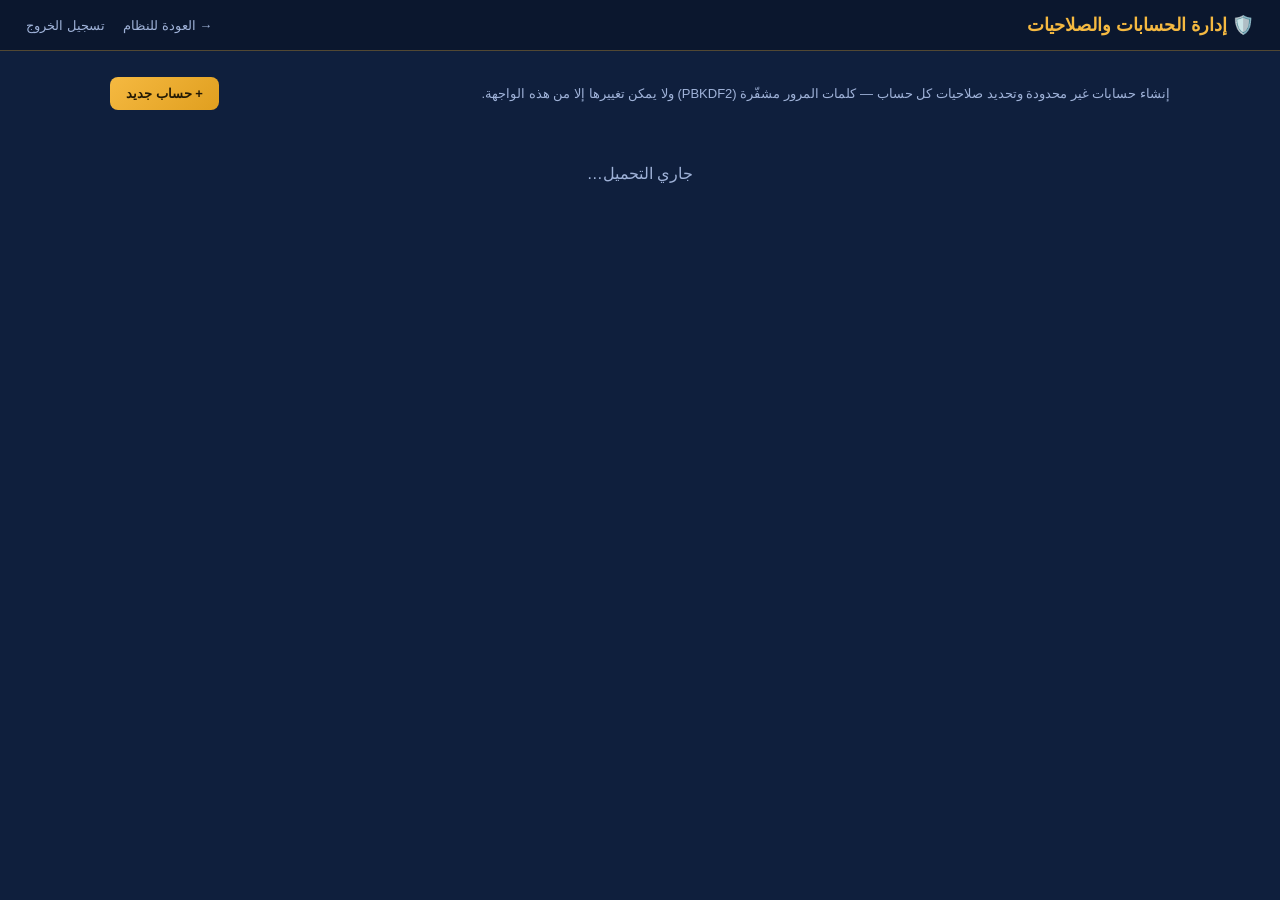
<file: command_screen/static/admin.html>
<!DOCTYPE html>
<html lang="ar" dir="rtl" translate="no">
<head>
<meta charset="utf-8">
<meta name="google" content="notranslate">
<meta name="viewport" content="width=device-width, initial-scale=1">
<title>إدارة الحسابات — شاشة القائد</title>
<style>
  * { box-sizing: border-box; margin: 0; padding: 0; }
  body { font-family: 'Segoe UI', Tahoma, Arial, sans-serif; background: #0f1f3d; color: #e8eefc; min-height: 100vh; }
  header { display: flex; align-items: center; justify-content: space-between; padding: 14px 26px;
           background: rgba(0,0,0,.25); border-bottom: 1px solid rgba(245,185,65,.3); }
  header h1 { font-size: 18px; color: #f5b941; }
  header .who { font-size: 12.5px; color: #9fb2d8; }
  header a { color: #9fb2d8; text-decoration: none; font-size: 13px; margin-inline-start: 14px; }
  header a:hover { color: #f5b941; }
  main { max-width: 1100px; margin: 26px auto; padding: 0 20px; }
  .bar { display: flex; justify-content: space-between; align-items: center; margin-bottom: 14px; }
  .bar p { color: #9fb2d8; font-size: 13px; }
  button { border: 0; border-radius: 8px; padding: 9px 16px; cursor: pointer; font-size: 13px; font-weight: 600; }
  .primary { background: linear-gradient(135deg, #f5b941, #e09f1f); color: #231a05; }
  .ghost { background: #1c3560; color: #dbe6fa; border: 1px solid #33507f; }
  .danger { background: #5c1f24; color: #ffb4b4; border: 1px solid #8a3a40; }
  table { width: 100%; border-collapse: collapse; background: rgba(255,255,255,.04); border-radius: 12px; overflow: hidden; }
  th, td { padding: 11px 14px; text-align: right; font-size: 13px; border-bottom: 1px solid rgba(255,255,255,.07); }
  th { background: rgba(245,185,65,.12); color: #f5d68a; font-weight: 700; }
  tr:hover td { background: rgba(255,255,255,.03); }
  .pill { display: inline-block; padding: 2px 10px; border-radius: 20px; font-size: 11.5px; background: #1c3560; color: #bcd0f5; }
  .pill.off { background: #4a2020; color: #ffb4b4; }
  .acts button { margin-inline-end: 6px; padding: 6px 10px; font-size: 12px; }
  .modal-bg { position: fixed; inset: 0; background: rgba(0,0,0,.6); display: none; align-items: center; justify-content: center; z-index: 50; }
  .modal-bg.on { display: flex; }
  .modal { background: #12244a; border: 1px solid #33507f; border-radius: 14px; width: 640px; max-width: 94vw; max-height: 88vh; overflow: auto; padding: 22px 26px; }
  .modal h2 { font-size: 16px; color: #f5b941; margin-bottom: 14px; }
  .grid { display: grid; grid-template-columns: 1fr 1fr; gap: 12px; }
  label { display: block; font-size: 12px; color: #9fb2d8; margin-bottom: 4px; }
  input, select { width: 100%; padding: 9px 12px; border-radius: 8px; border: 1px solid #33507f; background: #0d1c38; color: #fff; font-size: 13px; }
  .perms { margin-top: 14px; border-top: 1px solid #33507f; padding-top: 10px; }
  .perms h3 { font-size: 13px; color: #f5d68a; margin-bottom: 8px; }
  .perm-grid { display: grid; grid-template-columns: repeat(2, 1fr); gap: 6px 14px; max-height: 220px; overflow: auto; }
  .perm-grid label { display: flex; align-items: center; gap: 7px; color: #c9d6f2; font-size: 12.5px; cursor: pointer; }
  .perm-grid input { width: auto; }
  .mfoot { display: flex; gap: 8px; justify-content: flex-start; margin-top: 16px; }
  .err { color: #ff9d9d; font-size: 12.5px; margin-top: 8px; min-height: 16px; }
  .ok { color: #9fe6a0; font-size: 12.5px; margin-top: 8px; min-height: 16px; }
  .empty { text-align: center; color: #9fb2d8; padding: 40px; }
</style>
</head>
<body>
<header>
  <h1>🛡️ إدارة الحسابات والصلاحيات</h1>
  <div>
    <span class="who" id="who"></span>
    <a href="/">→ العودة للنظام</a>
    <a href="#" id="logout">تسجيل الخروج</a>
  </div>
</header>
<main>
  <div class="bar">
    <p>إنشاء حسابات غير محدودة وتحديد صلاحيات كل حساب — كلمات المرور مشفّرة (PBKDF2) ولا يمكن تغييرها إلا من هذه الواجهة.</p>
    <button class="primary" id="addBtn">+ حساب جديد</button>
  </div>
  <div id="list"><div class="empty">جاري التحميل…</div></div>
</main>

<div class="modal-bg" id="mbg">
  <div class="modal">
    <h2 id="mTitle">حساب جديد</h2>
    <div class="grid">
      <div><label>اسم المستخدم (إنجليزي — الدخول به)</label><input id="fUser" dir="ltr" placeholder="operator.x"></div>
      <div><label>الاسم الظاهر</label><input id="fName" placeholder="مثال: وائل حمدي"></div>
      <div><label>الدور (يضبط الصلاحيات تلقائيًا — يمكن تعديلها يدويًا)</label>
        <select id="fRole"></select></div>
      <div><label id="pwLabel">كلمة المرور (8+ أحرف)</label><input id="fPass" type="password" dir="ltr"></div>
      <div style="grid-column:1/-1"><label><input type="checkbox" id="fActive" checked style="width:auto"> الحساب نشط</label></div>
    </div>
    <div class="perms"><h3>الصلاحيات</h3><div class="perm-grid" id="permGrid"></div></div>
    <div class="err" id="mErr"></div>
    <div class="mfoot">
      <button class="primary" id="mSave">حفظ</button>
      <button class="ghost" id="mCancel">إلغاء</button>
      <button class="danger" id="mDelete" style="display:none">حذف الحساب</button>
    </div>
  </div>
</div>

<script>
let ME = null, USERS = [], CATALOG = null, EDIT_ID = null;
const $ = (s) => document.querySelector(s);
const $$ = (s) => [...document.querySelectorAll(s)];

async function api(path, opts = {}) {
  const o = { method: opts.method || 'GET', headers: { 'Content-Type': 'application/json' } };
  if (opts.body !== undefined) o.body = JSON.stringify(opts.body);
  const r = await fetch(path, o);
  const d = await r.json().catch(() => ({}));
  if (r.status === 401) { location.href = '/login?next=/admin'; throw new Error('login'); }
  if (!r.ok) throw new Error(d.detail || 'خطأ');
  return d;
}

function esc(s){return String(s??'').replace(/[&<>"']/g,c=>({'&':'&amp;','<':'&lt;','>':'&gt;','"':'&quot;',"'":'&#39;'}[c]))}

async function boot() {
  try {
    const me = await api('/api/auth/me');
    ME = me.user;
    if (!ME.permissions.includes('admin.users')) { document.body.innerHTML = '<div class="empty" style="padding-top:15vh">⛔ ليس لديك صلاحية إدارة الحسابات</div>'; return; }
    $('#who').textContent = 'مسجل الدخول: ' + ME.display_name + ' (' + ME.username + ')';
    const data = await api('/api/admin/users');
    USERS = data.users; CATALOG = data.catalog;
    render();
  } catch (e) { if (e.message !== 'login') $('#list').innerHTML = '<div class="empty">تعذر التحميل: ' + esc(e.message) + '</div>'; }
}

function render() {
  const roleOpts = Object.entries(CATALOG.roles).map(([k,v]) => `<option value="${k}">${v}</option>`).join('');
  $('#fRole').innerHTML = roleOpts;
  $('#permGrid').innerHTML = Object.entries(CATALOG.permissions).map(([k,v]) =>
    `<label><input type="checkbox" value="${k}"> ${v} <span class="pill" dir="ltr">${k}</span></label>`).join('');
  $('#list').innerHTML = `<table><tr><th>اسم المستخدم</th><th>الاسم الظاهر</th><th>الدور</th><th>الصلاحيات</th><th>الحالة</th><th>جلسات نشطة</th><th>إجراءات</th></tr>` +
    USERS.map(u => `<tr>
      <td dir="ltr">${esc(u.username)}</td><td>${esc(u.display_name)}</td>
      <td><span class="pill">${esc(u.role_label || u.role)}</span></td>
      <td>${u.permissions.length} / ${Object.keys(CATALOG.permissions).length}</td>
      <td>${u.active ? '<span class="pill">نشط</span>' : '<span class="pill off">معطّل</span>'}</td>
      <td>${u.sessions}</td>
      <td class="acts">
        <button class="ghost" onclick="openEdit(${u.id})">تعديل</button>
        <button class="ghost" onclick="resetPw(${u.id})">كلمة مرور</button>
        ${u.id !== ME.id ? `<button class="danger" onclick="delUser(${u.id})">حذف</button>` : ''}
      </td></tr>`).join('') + '</table>';
}

function presetPerms(role) { return CATALOG.presets[role] || []; }

function openModal(u) {
  EDIT_ID = u ? u.id : null;
  $('#mTitle').textContent = u ? 'تعديل: ' + u.username : 'حساب جديد';
  $('#fUser').value = u ? u.username : ''; $('#fUser').disabled = !!u;
  $('#fName').value = u ? u.display_name : '';
  $('#fRole').value = u ? u.role : 'operator';
  $('#fPass').value = ''; $('#pwLabel').textContent = u ? 'كلمة مرور جديدة (اتركها فارغة لعدم التغيير)' : 'كلمة المرور (8+ أحرف)';
  $('#fActive').checked = u ? !!u.active : true;
  $('#mDelete').style.display = u && u.id !== ME.id ? '' : 'none';
  // permissions: explicit list if set, else role preset
  const perms = (u && u.permissions && u.permissions.length) ? u.permissions : presetPerms(u ? u.role : 'operator');
  $$('#permGrid input').forEach(cb => cb.checked = perms.includes(cb.value));
  $('#mErr').textContent = ''; $('#mbg').classList.add('on');
}

$('#addBtn').onclick = () => openModal(null);
$('#mCancel').onclick = () => $('#mbg').classList.remove('on');
$('#mbg').addEventListener('click', e => { if (e.target === $('#mbg')) $('#mbg').classList.remove('on'); });
$('#fRole').addEventListener('change', () => {
  if (!EDIT_ID) $$('#permGrid input').forEach(cb => cb.checked = presetPerms($('#fRole').value).includes(cb.value));
});

$('#mSave').onclick = async () => {
  const perms = $$('#permGrid input:checked').map(cb => cb.value);
  const body = { display_name: $('#fName').value.trim(), role: $('#fRole').value,
                 permissions: perms, active: $('#fActive').checked };
  try {
    if (EDIT_ID) {
      await api('/api/admin/users/' + EDIT_ID, { method: 'PUT', body });
      const pw = $('#fPass').value;
      if (pw) { if (pw.length < 8) throw new Error('كلمة المرور 8 أحرف على الأقل');
                await api('/api/admin/users/' + EDIT_ID + '/password', { method: 'POST', body: { password: pw } }); }
    } else {
      body.username = $('#fUser').value.trim(); body.password = $('#fPass').value;
      await api('/api/admin/users', { method: 'POST', body });
    }
    $('#mbg').classList.remove('on'); boot();
  } catch (e) { $('#mErr').textContent = e.message; }
};

window.openEdit = (id) => openModal(USERS.find(u => u.id === id));
window.resetPw = async (id) => {
  const pw = prompt('كلمة المرور الجديدة (8+ أحرف):');
  if (!pw) return;
  try { await api('/api/admin/users/' + id + '/password', { method: 'POST', body: { password: pw } }); boot(); }
  catch (e) { alert(e.message); }
};
window.delUser = async (id) => {
  const u = USERS.find(x => x.id === id);
  if (!confirm('حذف الحساب «' + u.username + » نهائيًا؟')) return;
  try { await api('/api/admin/users/' + id, { method: 'DELETE' }); boot(); }
  catch (e) { alert(e.message); }
};
$('#mDelete').onclick = async () => { await delUser(EDIT_ID); $('#mbg').classList.remove('on'); };
$('#logout').onclick = async (e) => { e.preventDefault(); await fetch('/api/auth/logout', { method: 'POST' }); location.href = '/login'; };

boot();
</script>
</body>
</html>
</file>
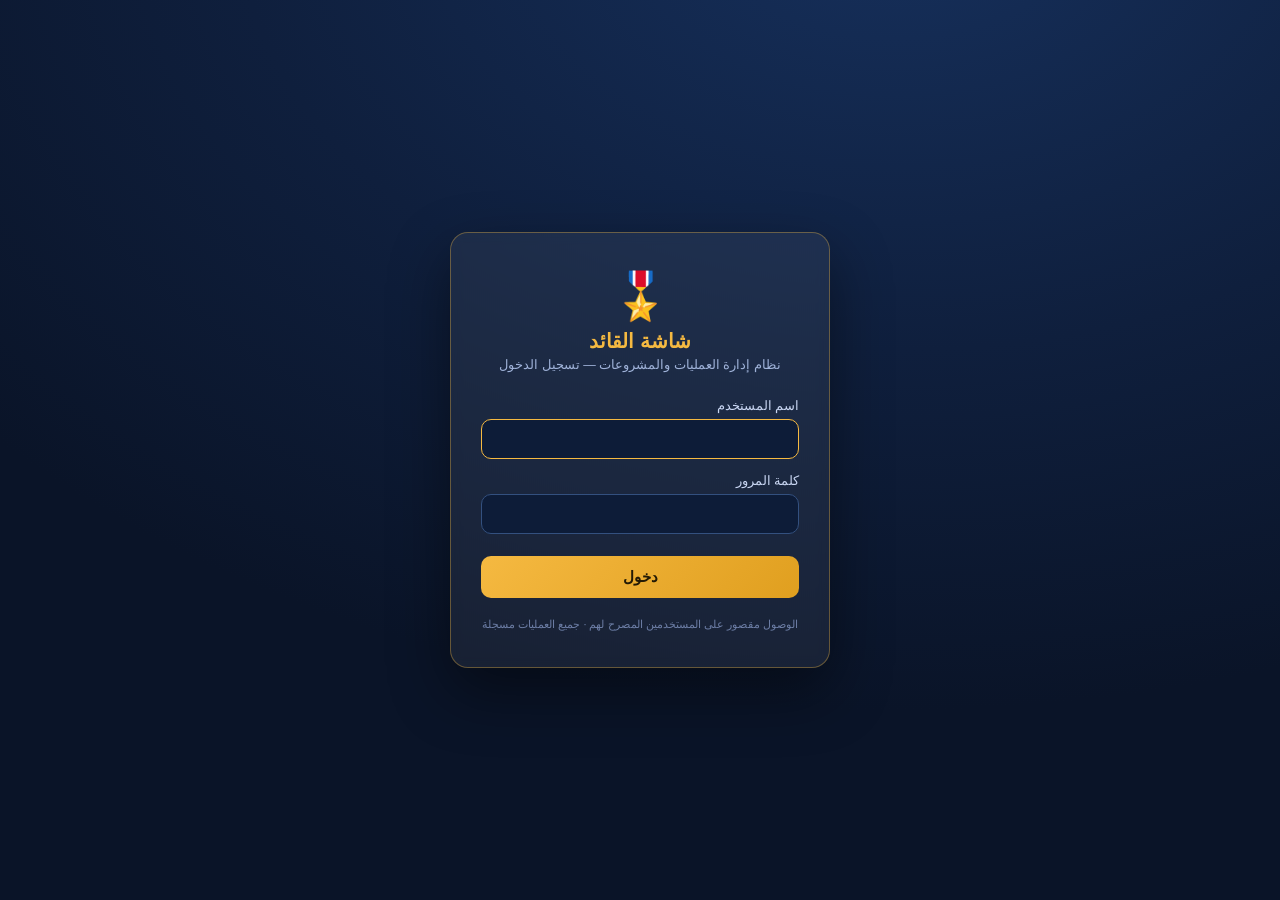
<file: command_screen/static/login.html>
<!DOCTYPE html>
<html lang="ar" dir="rtl" translate="no">
<head>
<meta charset="utf-8">
<meta name="google" content="notranslate">
<meta name="viewport" content="width=device-width, initial-scale=1">
<title>تسجيل الدخول — شاشة القائد</title>
<style>
  * { box-sizing: border-box; margin: 0; padding: 0; }
  body { font-family: 'Segoe UI', Tahoma, Arial, sans-serif; min-height: 100vh; display: flex; align-items: center; justify-content: center;
         background: radial-gradient(1200px 800px at 70% -10%, #16305c 0%, #0f1f3d 55%, #0a1428 100%); color: #e8eefc; }
  .card { width: 380px; background: rgba(255,255,255,.06); border: 1px solid rgba(245,185,65,.35); border-radius: 18px;
          padding: 36px 30px; backdrop-filter: blur(6px); box-shadow: 0 24px 60px rgba(0,0,0,.45); }
  .logo { text-align: center; font-size: 46px; margin-bottom: 6px; }
  h1 { text-align: center; font-size: 20px; color: #f5b941; margin-bottom: 4px; }
  .sub { text-align: center; font-size: 12.5px; color: #9fb2d8; margin-bottom: 26px; }
  label { display: block; font-size: 12.5px; color: #c9d6f2; margin: 14px 0 6px; }
  input { width: 100%; padding: 11px 14px; border-radius: 10px; border: 1px solid #33507f; background: #0d1c38;
          color: #fff; font-size: 14px; outline: none; }
  input:focus { border-color: #f5b941; }
  button { width: 100%; margin-top: 22px; padding: 12px; border: 0; border-radius: 10px; cursor: pointer;
           background: linear-gradient(135deg, #f5b941, #e09f1f); color: #231a05; font-size: 15px; font-weight: 700; }
  button:disabled { opacity: .6; cursor: wait; }
  .err { display: none; margin-top: 14px; padding: 10px 12px; border-radius: 8px; background: rgba(220,60,60,.15);
         border: 1px solid rgba(220,60,60,.5); color: #ffb4b4; font-size: 12.5px; text-align: center; }
  .foot { margin-top: 20px; text-align: center; font-size: 11px; color: #6d7ea6; }
</style>
</head>
<body>
<div class="card">
  <div class="logo">🎖️</div>
  <h1>شاشة القائد</h1>
  <div class="sub">نظام إدارة العمليات والمشروعات — تسجيل الدخول</div>
  <form id="f">
    <label for="u">اسم المستخدم</label>
    <input id="u" autocomplete="username" required autofocus>
    <label for="p">كلمة المرور</label>
    <input id="p" type="password" autocomplete="current-password" required>
    <button id="b" type="submit">دخول</button>
    <div class="err" id="err"></div>
  </form>
  <div class="foot">الوصول مقصور على المستخدمين المصرح لهم · جميع العمليات مسجلة</div>
</div>
<script>
const params = new URLSearchParams(location.search);
const next = params.get('next') || '/';
document.getElementById('f').addEventListener('submit', async (e) => {
  e.preventDefault();
  const b = document.getElementById('b'), err = document.getElementById('err');
  b.disabled = true; err.style.display = 'none';
  try {
    const r = await fetch('/api/auth/login', {
      method: 'POST', headers: { 'Content-Type': 'application/json' },
      body: JSON.stringify({ username: document.getElementById('u').value.trim(),
                             password: document.getElementById('p').value })
    });
    const d = await r.json().catch(() => ({}));
    if (!r.ok) throw new Error(d.detail || 'فشل تسجيل الدخول');
    location.href = next.startsWith('/') ? next : '/';
  } catch (ex) {
    err.textContent = ex.message; err.style.display = 'block';
    b.disabled = false;
  }
});
</script>
</body>
</html>
</file>
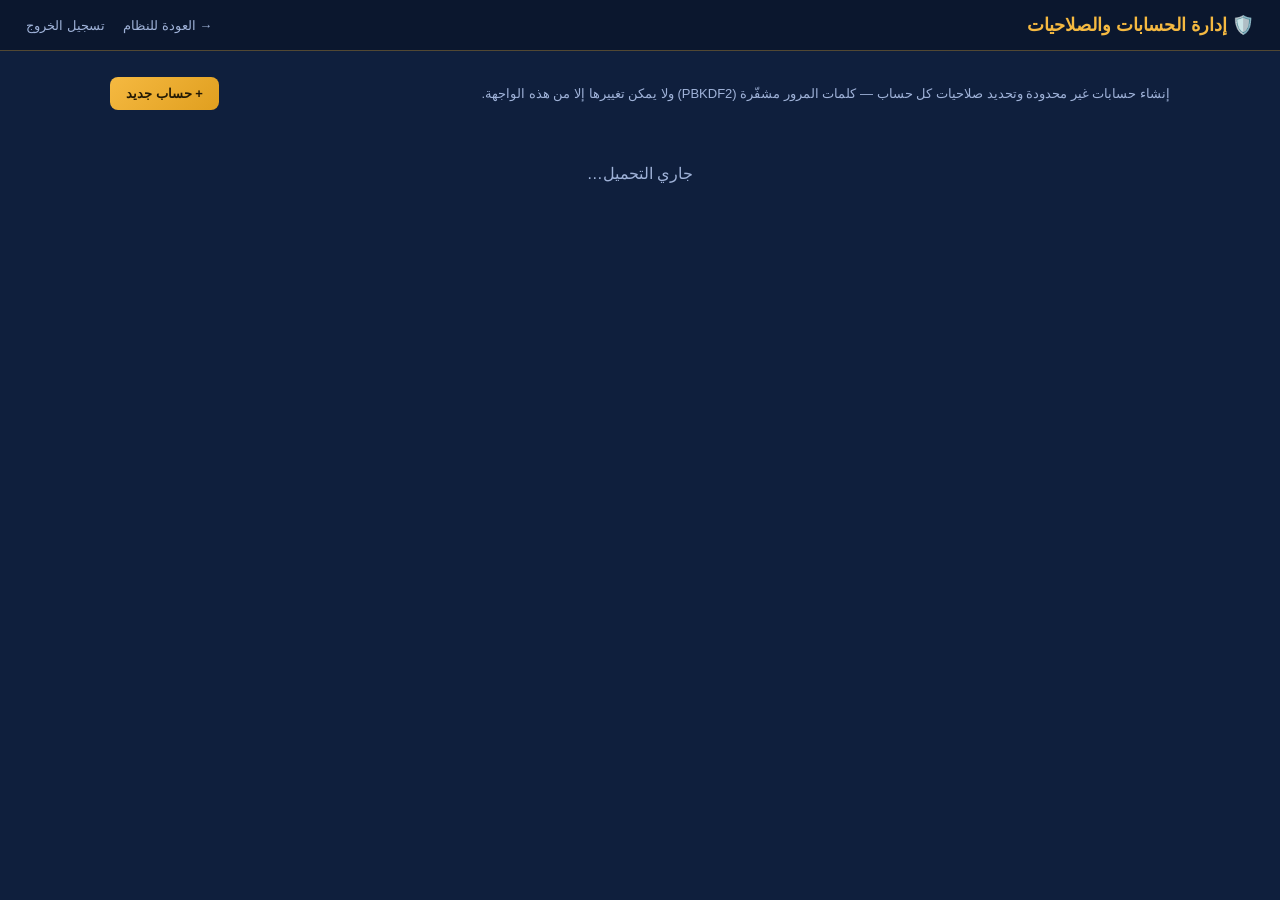
<file: projects_station/static/admin.html>
<!DOCTYPE html>
<html lang="ar" dir="rtl" translate="no">
<head>
<meta charset="utf-8">
<meta name="google" content="notranslate">
<meta name="viewport" content="width=device-width, initial-scale=1">
<title>إدارة الحسابات — محطة قسم المشروعات</title>
<style>
  * { box-sizing: border-box; margin: 0; padding: 0; }
  body { font-family: 'Segoe UI', Tahoma, Arial, sans-serif; background: #0f1f3d; color: #e8eefc; min-height: 100vh; }
  header { display: flex; align-items: center; justify-content: space-between; padding: 14px 26px;
           background: rgba(0,0,0,.25); border-bottom: 1px solid rgba(245,185,65,.3); }
  header h1 { font-size: 18px; color: #f5b941; }
  header .who { font-size: 12.5px; color: #9fb2d8; }
  header a { color: #9fb2d8; text-decoration: none; font-size: 13px; margin-inline-start: 14px; }
  header a:hover { color: #f5b941; }
  main { max-width: 1100px; margin: 26px auto; padding: 0 20px; }
  .bar { display: flex; justify-content: space-between; align-items: center; margin-bottom: 14px; }
  .bar p { color: #9fb2d8; font-size: 13px; }
  button { border: 0; border-radius: 8px; padding: 9px 16px; cursor: pointer; font-size: 13px; font-weight: 600; }
  .primary { background: linear-gradient(135deg, #f5b941, #e09f1f); color: #231a05; }
  .ghost { background: #1c3560; color: #dbe6fa; border: 1px solid #33507f; }
  .danger { background: #5c1f24; color: #ffb4b4; border: 1px solid #8a3a40; }
  table { width: 100%; border-collapse: collapse; background: rgba(255,255,255,.04); border-radius: 12px; overflow: hidden; }
  th, td { padding: 11px 14px; text-align: right; font-size: 13px; border-bottom: 1px solid rgba(255,255,255,.07); }
  th { background: rgba(245,185,65,.12); color: #f5d68a; font-weight: 700; }
  tr:hover td { background: rgba(255,255,255,.03); }
  .pill { display: inline-block; padding: 2px 10px; border-radius: 20px; font-size: 11.5px; background: #1c3560; color: #bcd0f5; }
  .pill.off { background: #4a2020; color: #ffb4b4; }
  .acts button { margin-inline-end: 6px; padding: 6px 10px; font-size: 12px; }
  .modal-bg { position: fixed; inset: 0; background: rgba(0,0,0,.6); display: none; align-items: center; justify-content: center; z-index: 50; }
  .modal-bg.on { display: flex; }
  .modal { background: #12244a; border: 1px solid #33507f; border-radius: 14px; width: 640px; max-width: 94vw; max-height: 88vh; overflow: auto; padding: 22px 26px; }
  .modal h2 { font-size: 16px; color: #f5b941; margin-bottom: 14px; }
  .grid { display: grid; grid-template-columns: 1fr 1fr; gap: 12px; }
  label { display: block; font-size: 12px; color: #9fb2d8; margin-bottom: 4px; }
  input, select { width: 100%; padding: 9px 12px; border-radius: 8px; border: 1px solid #33507f; background: #0d1c38; color: #fff; font-size: 13px; }
  .perms { margin-top: 14px; border-top: 1px solid #33507f; padding-top: 10px; }
  .perms h3 { font-size: 13px; color: #f5d68a; margin-bottom: 8px; }
  .perm-grid { display: grid; grid-template-columns: repeat(2, 1fr); gap: 6px 14px; max-height: 220px; overflow: auto; }
  .perm-grid label { display: flex; align-items: center; gap: 7px; color: #c9d6f2; font-size: 12.5px; cursor: pointer; }
  .perm-grid input { width: auto; }
  .mfoot { display: flex; gap: 8px; justify-content: flex-start; margin-top: 16px; }
  .err { color: #ff9d9d; font-size: 12.5px; margin-top: 8px; min-height: 16px; }
  .ok { color: #9fe6a0; font-size: 12.5px; margin-top: 8px; min-height: 16px; }
  .empty { text-align: center; color: #9fb2d8; padding: 40px; }
</style>
</head>
<body>
<header>
  <h1>🛡️ إدارة الحسابات والصلاحيات</h1>
  <div>
    <span class="who" id="who"></span>
    <a href="/">→ العودة للنظام</a>
    <a href="#" id="logout">تسجيل الخروج</a>
  </div>
</header>
<main>
  <div class="bar">
    <p>إنشاء حسابات غير محدودة وتحديد صلاحيات كل حساب — كلمات المرور مشفّرة (PBKDF2) ولا يمكن تغييرها إلا من هذه الواجهة.</p>
    <button class="primary" id="addBtn">+ حساب جديد</button>
  </div>
  <div id="list"><div class="empty">جاري التحميل…</div></div>
</main>

<div class="modal-bg" id="mbg">
  <div class="modal">
    <h2 id="mTitle">حساب جديد</h2>
    <div class="grid">
      <div><label>اسم المستخدم (إنجليزي — الدخول به)</label><input id="fUser" dir="ltr" placeholder="operator.x"></div>
      <div><label>الاسم الظاهر</label><input id="fName" placeholder="مثال: وائل حمدي"></div>
      <div><label>الدور (يضبط الصلاحيات تلقائيًا — يمكن تعديلها يدويًا)</label>
        <select id="fRole"></select></div>
      <div><label id="pwLabel">كلمة المرور (8+ أحرف)</label><input id="fPass" type="password" dir="ltr"></div>
      <div style="grid-column:1/-1"><label><input type="checkbox" id="fActive" checked style="width:auto"> الحساب نشط</label></div>
    </div>
    <div class="perms"><h3>الصلاحيات</h3><div class="perm-grid" id="permGrid"></div></div>
    <div class="err" id="mErr"></div>
    <div class="mfoot">
      <button class="primary" id="mSave">حفظ</button>
      <button class="ghost" id="mCancel">إلغاء</button>
      <button class="danger" id="mDelete" style="display:none">حذف الحساب</button>
    </div>
  </div>
</div>

<script>
let ME = null, USERS = [], CATALOG = null, EDIT_ID = null;
const $ = (s) => document.querySelector(s);
const $$ = (s) => [...document.querySelectorAll(s)];

async function api(path, opts = {}) {
  const o = { method: opts.method || 'GET', headers: { 'Content-Type': 'application/json' } };
  if (opts.body !== undefined) o.body = JSON.stringify(opts.body);
  const r = await fetch(path, o);
  const d = await r.json().catch(() => ({}));
  if (r.status === 401) { location.href = '/login?next=/admin'; throw new Error('login'); }
  if (!r.ok) throw new Error(d.detail || 'خطأ');
  return d;
}

function esc(s){return String(s??'').replace(/[&<>"']/g,c=>({'&':'&amp;','<':'&lt;','>':'&gt;','"':'&quot;',"'":'&#39;'}[c]))}

async function boot() {
  try {
    const me = await api('/api/auth/me');
    ME = me.user;
    if (!ME.permissions.includes('admin.users')) { document.body.innerHTML = '<div class="empty" style="padding-top:15vh">⛔ ليس لديك صلاحية إدارة الحسابات</div>'; return; }
    $('#who').textContent = 'مسجل الدخول: ' + ME.display_name + ' (' + ME.username + ')';
    const data = await api('/api/admin/users');
    USERS = data.users; CATALOG = data.catalog;
    render();
  } catch (e) { if (e.message !== 'login') $('#list').innerHTML = '<div class="empty">تعذر التحميل: ' + esc(e.message) + '</div>'; }
}

function render() {
  const roleOpts = Object.entries(CATALOG.roles).map(([k,v]) => `<option value="${k}">${v}</option>`).join('');
  $('#fRole').innerHTML = roleOpts;
  $('#permGrid').innerHTML = Object.entries(CATALOG.permissions).map(([k,v]) =>
    `<label><input type="checkbox" value="${k}"> ${v} <span class="pill" dir="ltr">${k}</span></label>`).join('');
  $('#list').innerHTML = `<table><tr><th>اسم المستخدم</th><th>الاسم الظاهر</th><th>الدور</th><th>الصلاحيات</th><th>الحالة</th><th>جلسات نشطة</th><th>إجراءات</th></tr>` +
    USERS.map(u => `<tr>
      <td dir="ltr">${esc(u.username)}</td><td>${esc(u.display_name)}</td>
      <td><span class="pill">${esc(u.role_label || u.role)}</span></td>
      <td>${u.permissions.length} / ${Object.keys(CATALOG.permissions).length}</td>
      <td>${u.active ? '<span class="pill">نشط</span>' : '<span class="pill off">معطّل</span>'}</td>
      <td>${u.sessions}</td>
      <td class="acts">
        <button class="ghost" onclick="openEdit(${u.id})">تعديل</button>
        <button class="ghost" onclick="resetPw(${u.id})">كلمة مرور</button>
        ${u.id !== ME.id ? `<button class="danger" onclick="delUser(${u.id})">حذف</button>` : ''}
      </td></tr>`).join('') + '</table>';
}

function presetPerms(role) { return CATALOG.presets[role] || []; }

function openModal(u) {
  EDIT_ID = u ? u.id : null;
  $('#mTitle').textContent = u ? 'تعديل: ' + u.username : 'حساب جديد';
  $('#fUser').value = u ? u.username : ''; $('#fUser').disabled = !!u;
  $('#fName').value = u ? u.display_name : '';
  $('#fRole').value = u ? u.role : 'operator';
  $('#fPass').value = ''; $('#pwLabel').textContent = u ? 'كلمة مرور جديدة (اتركها فارغة لعدم التغيير)' : 'كلمة المرور (8+ أحرف)';
  $('#fActive').checked = u ? !!u.active : true;
  $('#mDelete').style.display = u && u.id !== ME.id ? '' : 'none';
  // permissions: explicit list if set, else role preset
  const perms = (u && u.permissions && u.permissions.length) ? u.permissions : presetPerms(u ? u.role : 'operator');
  $$('#permGrid input').forEach(cb => cb.checked = perms.includes(cb.value));
  $('#mErr').textContent = ''; $('#mbg').classList.add('on');
}

$('#addBtn').onclick = () => openModal(null);
$('#mCancel').onclick = () => $('#mbg').classList.remove('on');
$('#mbg').addEventListener('click', e => { if (e.target === $('#mbg')) $('#mbg').classList.remove('on'); });
$('#fRole').addEventListener('change', () => {
  if (!EDIT_ID) $$('#permGrid input').forEach(cb => cb.checked = presetPerms($('#fRole').value).includes(cb.value));
});

$('#mSave').onclick = async () => {
  const perms = $$('#permGrid input:checked').map(cb => cb.value);
  const body = { display_name: $('#fName').value.trim(), role: $('#fRole').value,
                 permissions: perms, active: $('#fActive').checked };
  try {
    if (EDIT_ID) {
      await api('/api/admin/users/' + EDIT_ID, { method: 'PUT', body });
      const pw = $('#fPass').value;
      if (pw) { if (pw.length < 8) throw new Error('كلمة المرور 8 أحرف على الأقل');
                await api('/api/admin/users/' + EDIT_ID + '/password', { method: 'POST', body: { password: pw } }); }
    } else {
      body.username = $('#fUser').value.trim(); body.password = $('#fPass').value;
      await api('/api/admin/users', { method: 'POST', body });
    }
    $('#mbg').classList.remove('on'); boot();
  } catch (e) { $('#mErr').textContent = e.message; }
};

window.openEdit = (id) => openModal(USERS.find(u => u.id === id));
window.resetPw = async (id) => {
  const pw = prompt('كلمة المرور الجديدة (8+ أحرف):');
  if (!pw) return;
  try { await api('/api/admin/users/' + id + '/password', { method: 'POST', body: { password: pw } }); boot(); }
  catch (e) { alert(e.message); }
};
window.delUser = async (id) => {
  const u = USERS.find(x => x.id === id);
  if (!confirm('حذف الحساب «' + u.username + » نهائيًا؟')) return;
  try { await api('/api/admin/users/' + id, { method: 'DELETE' }); boot(); }
  catch (e) { alert(e.message); }
};
$('#mDelete').onclick = async () => { await delUser(EDIT_ID); $('#mbg').classList.remove('on'); };
$('#logout').onclick = async (e) => { e.preventDefault(); await fetch('/api/auth/logout', { method: 'POST' }); location.href = '/login'; };

boot();
</script>
</body>
</html>
</file>
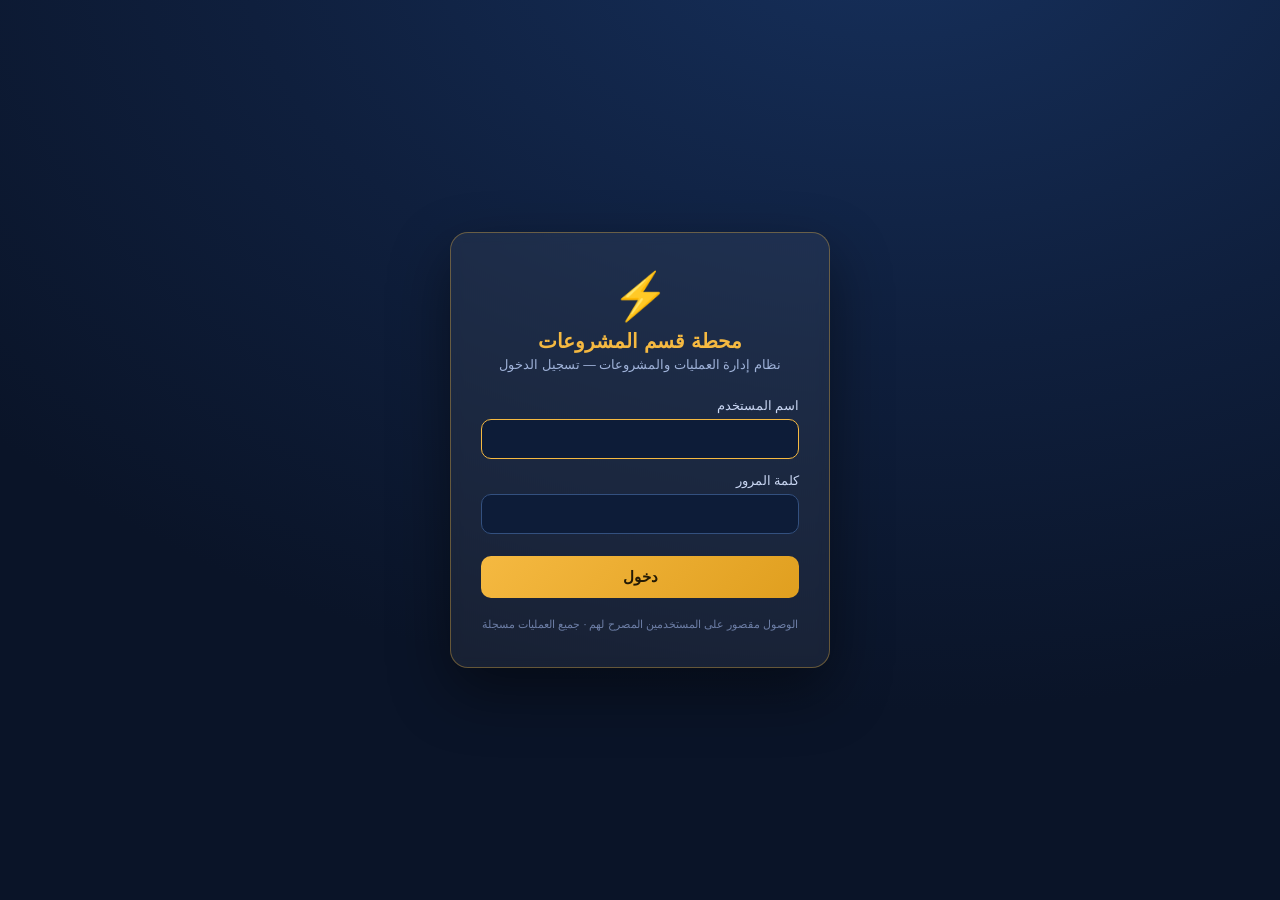
<file: projects_station/static/login.html>
<!DOCTYPE html>
<html lang="ar" dir="rtl" translate="no">
<head>
<meta charset="utf-8">
<meta name="google" content="notranslate">
<meta name="viewport" content="width=device-width, initial-scale=1">
<title>تسجيل الدخول — محطة قسم المشروعات</title>
<style>
  * { box-sizing: border-box; margin: 0; padding: 0; }
  body { font-family: 'Segoe UI', Tahoma, Arial, sans-serif; min-height: 100vh; display: flex; align-items: center; justify-content: center;
         background: radial-gradient(1200px 800px at 70% -10%, #16305c 0%, #0f1f3d 55%, #0a1428 100%); color: #e8eefc; }
  .card { width: 380px; background: rgba(255,255,255,.06); border: 1px solid rgba(245,185,65,.35); border-radius: 18px;
          padding: 36px 30px; backdrop-filter: blur(6px); box-shadow: 0 24px 60px rgba(0,0,0,.45); }
  .logo { text-align: center; font-size: 46px; margin-bottom: 6px; }
  h1 { text-align: center; font-size: 20px; color: #f5b941; margin-bottom: 4px; }
  .sub { text-align: center; font-size: 12.5px; color: #9fb2d8; margin-bottom: 26px; }
  label { display: block; font-size: 12.5px; color: #c9d6f2; margin: 14px 0 6px; }
  input { width: 100%; padding: 11px 14px; border-radius: 10px; border: 1px solid #33507f; background: #0d1c38;
          color: #fff; font-size: 14px; outline: none; }
  input:focus { border-color: #f5b941; }
  button { width: 100%; margin-top: 22px; padding: 12px; border: 0; border-radius: 10px; cursor: pointer;
           background: linear-gradient(135deg, #f5b941, #e09f1f); color: #231a05; font-size: 15px; font-weight: 700; }
  button:disabled { opacity: .6; cursor: wait; }
  .err { display: none; margin-top: 14px; padding: 10px 12px; border-radius: 8px; background: rgba(220,60,60,.15);
         border: 1px solid rgba(220,60,60,.5); color: #ffb4b4; font-size: 12.5px; text-align: center; }
  .foot { margin-top: 20px; text-align: center; font-size: 11px; color: #6d7ea6; }
</style>
</head>
<body>
<div class="card">
  <div class="logo">⚡</div>
  <h1>محطة قسم المشروعات</h1>
  <div class="sub">نظام إدارة العمليات والمشروعات — تسجيل الدخول</div>
  <form id="f">
    <label for="u">اسم المستخدم</label>
    <input id="u" autocomplete="username" required autofocus>
    <label for="p">كلمة المرور</label>
    <input id="p" type="password" autocomplete="current-password" required>
    <button id="b" type="submit">دخول</button>
    <div class="err" id="err"></div>
  </form>
  <div class="foot">الوصول مقصور على المستخدمين المصرح لهم · جميع العمليات مسجلة</div>
</div>
<script>
const params = new URLSearchParams(location.search);
const next = params.get('next') || '/';
document.getElementById('f').addEventListener('submit', async (e) => {
  e.preventDefault();
  const b = document.getElementById('b'), err = document.getElementById('err');
  b.disabled = true; err.style.display = 'none';
  try {
    const r = await fetch('/api/auth/login', {
      method: 'POST', headers: { 'Content-Type': 'application/json' },
      body: JSON.stringify({ username: document.getElementById('u').value.trim(),
                             password: document.getElementById('p').value })
    });
    const d = await r.json().catch(() => ({}));
    if (!r.ok) throw new Error(d.detail || 'فشل تسجيل الدخول');
    location.href = next.startsWith('/') ? next : '/';
  } catch (ex) {
    err.textContent = ex.message; err.style.display = 'block';
    b.disabled = false;
  }
});
</script>
</body>
</html>
</file>
